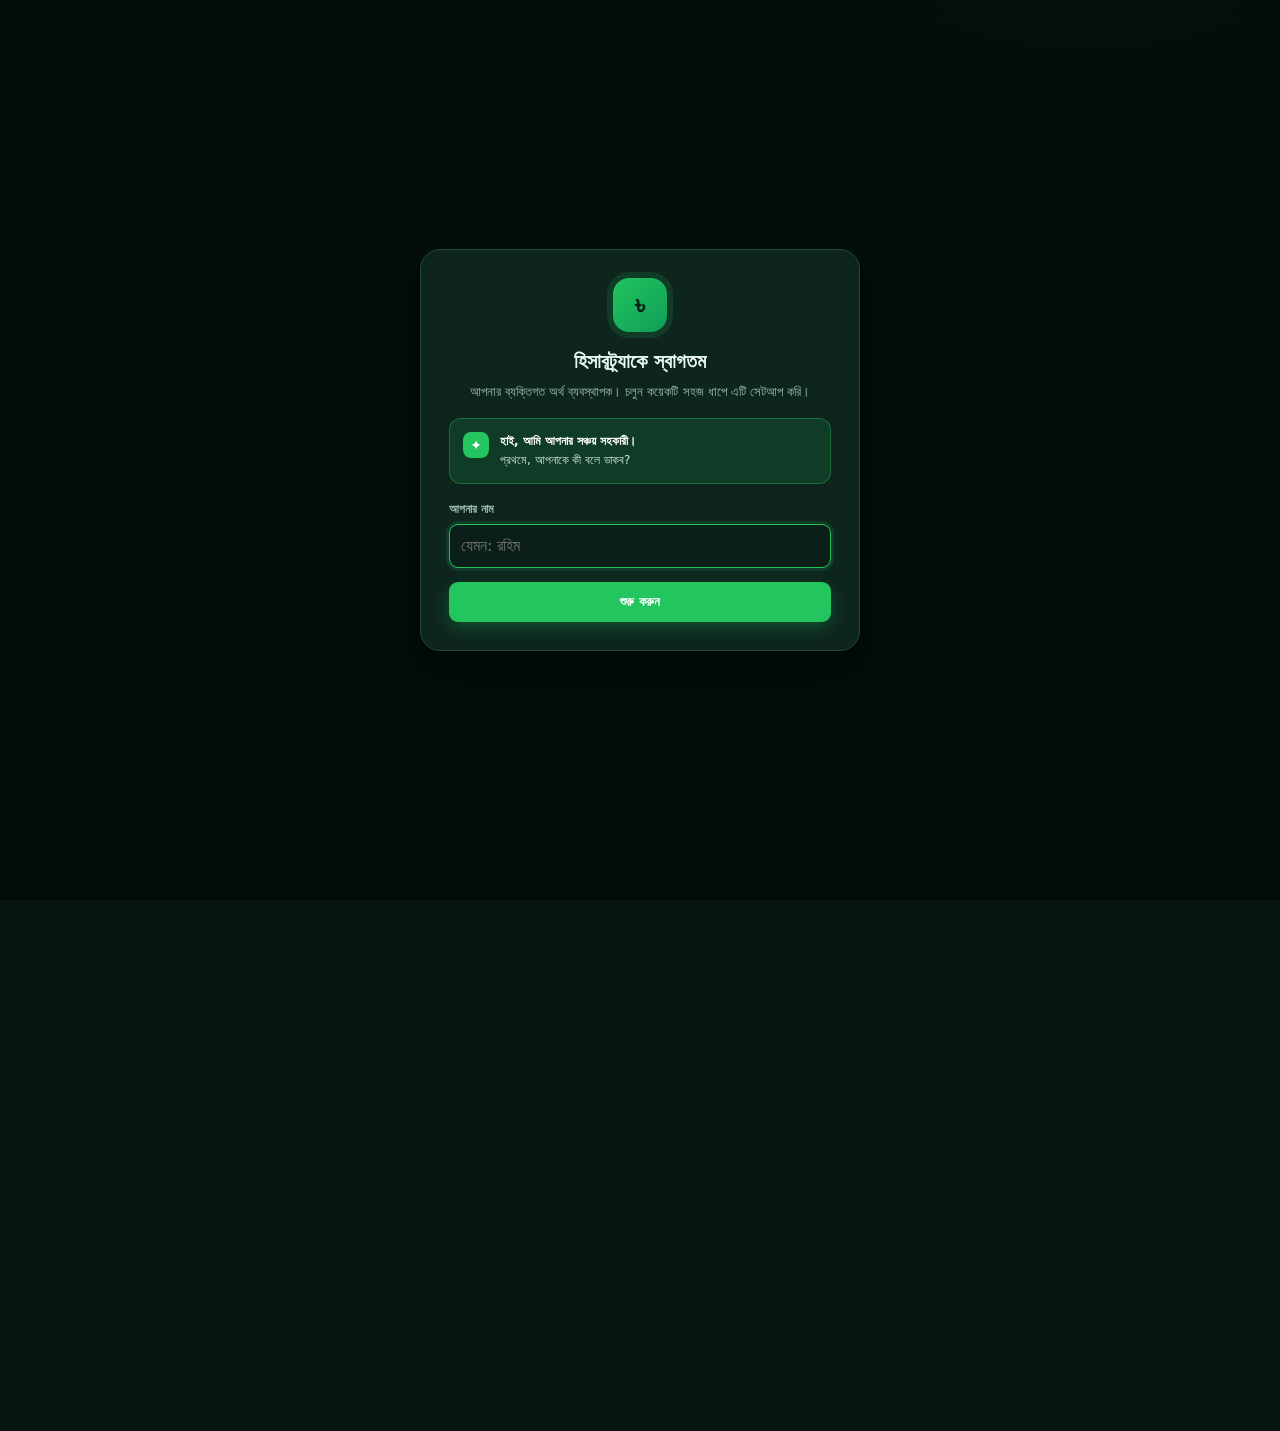
<file: index.html>
<!DOCTYPE html>
<html lang="bn">
  <head>
    <meta charSet="utf-8" />
    <meta name="viewport" content="width=device-width, initial-scale=1, viewport-fit=cover" />
    <meta name="theme-color" content="#071511" />
    <title>HisabTrack — Smart Personal Finance &amp; Expense Manager</title>
    <meta
      name="description"
      content="HisabTrack helps you manage income, expenses, budgets, savings goals and analytics in Bangladeshi Taka — private, offline and installable."
    />
    <meta name="author" content="HisabTrack" />
    <meta name="google-site-verification" content="2HeDueJgGnZbdY-1J_JS5VtlNKieAzC1KFYcapzoDxw" id="google-verify" />
    <meta property="og:title" content="HisabTrack — Smart Personal Finance &amp; Expense Manager" />
    <meta
      property="og:description"
      content="Take full control of your money in Taka. Track daily expenses, set monthly budgets, and grow your savings smarter."
    />
    <meta property="og:type" content="website" />
    <meta name="twitter:card" content="summary_large_image" />

    <!-- PWA / installable app -->
    <link rel="manifest" href="manifest.json" id="pwa-manifest" />
    <link rel="icon" type="image/svg+xml" href="icon.svg" id="pwa-icon" />
    <link rel="apple-touch-icon" href="icon-192.png" id="pwa-apple-icon" />
    <meta name="apple-mobile-web-app-capable" content="yes" id="pwa-apple-capable" />
    <meta name="apple-mobile-web-app-status-bar-style" content="black-translucent" id="pwa-apple-bar" />
    <meta name="apple-mobile-web-app-title" content="HisabTrack" id="pwa-apple-title" />

    <link rel="stylesheet" href="styles.css" />
  </head>
  <body>
    <div id="app"></div>
    <div id="modal-root"></div>
    <div id="lock-root"></div>
    <div id="setup-root"></div>
    <div id="toast-root" aria-live="polite"></div>
    <script src="app.js"></script>
    <script src="pwa.js"></script>
    <script src="i18n.js"></script>
    <script id="pwa-sw-register">
      if ("serviceWorker" in navigator) {
        window.addEventListener("load", function () {
          navigator.serviceWorker.register("./sw.js").catch(function () {});
        });
      }
    </script>
  </body>
</html>
</file>
<file: styles.css>
/* HisabTrack — complete offline stylesheet */
:root {
  --bg: #071511;
  --bg-soft: #0b1f19;
  --panel: #0e251e;
  --panel-2: #123027;
  --panel-3: #173b30;
  --border: #20483c;
  --border-soft: #17382e;
  --text: #e9f7f1;
  --text-strong: #ffffff;
  --text-soft: #cde9dd;
  --muted: #9ab9ac;
  --faint: #719488;
  --primary: #22c55e;
  --primary-hover: #4ade80;
  --primary-soft: rgba(34, 197, 94, 0.14);
  --primary-border: rgba(34, 197, 94, 0.38);
  --primary-shadow: rgba(34, 197, 94, 0.28);
  --primary-text: #a7f3d0;
  --success: #34d399;
  --success-soft: rgba(52, 211, 153, 0.13);
  --danger: #f87171;
  --danger-soft: rgba(248, 113, 113, 0.13);
  --danger-border: rgba(248, 113, 113, 0.28);
  --warning: #fbbf24;
  --warning-soft: rgba(251, 191, 36, 0.13);
  --info: #38bdf8;
  --info-soft: rgba(56, 189, 248, 0.13);
  --accent: #102d24;
  --accent-fg: #d9f6e8;
  --brand-bg: linear-gradient(135deg, #22c55e, #0f9d58);
  --featured-bg: linear-gradient(140deg, #16a34a, #0f766e);
  --side-card: linear-gradient(145deg, rgba(34, 197, 94, 0.16), rgba(56, 189, 248, 0.06));
  --avatar-bg: linear-gradient(135deg, #34d399, #22c55e);
  --on-accent: #062018;
  --topbar-bg: rgba(7, 21, 17, 0.88);
  --sidebar-bg: rgba(11, 31, 25, 0.84);
  --mobile-bg: rgba(11, 31, 25, 0.96);
  --overlay: rgba(3, 12, 9, 0.74);
  --overlay-strong: rgba(3, 12, 9, 0.94);
  --overlay-soft: rgba(3, 12, 9, 0.85);
  --hover-soft: rgba(255, 255, 255, 0.045);
  --row-hover: rgba(255, 255, 255, 0.025);
  --glow-1: rgba(34, 197, 94, 0.12);
  --glow-2: rgba(56, 189, 248, 0.05);
  --radius: 14px;
  --radius-sm: 9px;
  --shadow: 0 18px 45px rgba(0, 0, 0, 0.35);
  --font: "Inter", ui-sans-serif, system-ui, -apple-system, "Segoe UI", Roboto, "Helvetica Neue", Arial, "Noto Sans Bengali", "Hind Siliguri", "Kalpurush", "Solaimanlipi", sans-serif;
  --on-primary: #ffffff;
  color-scheme: dark;
}
html[data-theme="light"] {
  --bg: #f4f8f6;
  --bg-soft: #ffffff;
  --panel: #ffffff;
  --panel-2: #eef6f2;
  --panel-3: #e2f0ea;
  --border: #d3e5dc;
  --border-soft: #e4efe9;
  --text: #10251d;
  --text-strong: #062018;
  --text-soft: #1f4a3a;
  --muted: #58766b;
  --faint: #829b90;
  --primary: #15803d;
  --primary-hover: #166534;
  --primary-soft: rgba(21, 128, 61, 0.10);
  --primary-border: rgba(21, 128, 61, 0.28);
  --primary-shadow: rgba(21, 128, 61, 0.20);
  --primary-text: #166534;
  --success: #059669;
  --success-soft: rgba(5, 150, 105, 0.10);
  --danger: #dc2626;
  --danger-soft: rgba(220, 38, 38, 0.10);
  --danger-border: rgba(220, 38, 38, 0.24);
  --warning: #d97706;
  --warning-soft: rgba(217, 119, 6, 0.12);
  --info: #0284c7;
  --info-soft: rgba(2, 132, 199, 0.10);
  --accent: #e8f5ee;
  --accent-fg: #14532d;
  --brand-bg: linear-gradient(135deg, #22c55e, #15803d);
  --featured-bg: linear-gradient(140deg, #16a34a, #0f766e);
  --side-card: linear-gradient(145deg, rgba(21, 128, 61, 0.10), rgba(2, 132, 199, 0.05));
  --avatar-bg: linear-gradient(135deg, #34d399, #15803d);
  --on-accent: #ffffff;
  --topbar-bg: rgba(244, 248, 246, 0.92);
  --sidebar-bg: rgba(255, 255, 255, 0.92);
  --mobile-bg: rgba(255, 255, 255, 0.96);
  --overlay: rgba(15, 35, 28, 0.42);
  --overlay-strong: rgba(15, 35, 28, 0.72);
  --overlay-soft: rgba(15, 35, 28, 0.60);
  --hover-soft: rgba(16, 80, 50, 0.05);
  --row-hover: rgba(16, 80, 50, 0.035);
  --glow-1: rgba(21, 128, 61, 0.08);
  --glow-2: rgba(2, 132, 199, 0.05);
  --shadow: 0 16px 40px rgba(16, 60, 40, 0.12);
  --on-primary: #ffffff;
  color-scheme: light;
}

* { box-sizing: border-box; }
html { scroll-behavior: smooth; }
body {
  margin: 0;
  background: var(--bg);
  color: var(--text);
  font-family: var(--font);
  font-size: 14px;
  line-height: 1.5;
  -webkit-font-smoothing: antialiased;
  background-image:
    radial-gradient(900px 500px at 85% -10%, var(--glow-1), transparent 60%),
    radial-gradient(700px 400px at -10% 10%, var(--glow-2), transparent 60%);
  background-attachment: fixed;
}
button, input, select, textarea { font: inherit; }
button { cursor: pointer; }
a { color: var(--primary-hover); text-decoration: none; }
::selection { background: var(--primary); color: var(--on-accent); }

/* ---------- layout ---------- */
.app { display: flex; min-height: 100vh; }
.sidebar {
  width: 246px;
  flex: 0 0 246px;
  border-right: 1px solid var(--border-soft);
  background: var(--sidebar-bg);
  backdrop-filter: blur(14px);
  padding: 22px 14px;
  display: flex;
  flex-direction: column;
  position: sticky;
  top: 0;
  height: 100vh;
}
.brand { display: flex; align-items: center; gap: 10px; padding: 2px 10px 24px; }
.brand-mark {
  width: 36px; height: 36px; border-radius: 10px;
  background: var(--brand-bg);
  display: grid; place-items: center; font-weight: 800; font-size: 18px; color: var(--on-accent);
  box-shadow: 0 6px 18px var(--primary-shadow);
}
.brand-name { font-size: 17px; font-weight: 750; letter-spacing: -0.3px; }
.brand-name span { color: var(--primary-hover); }
.brand-tag { font-size: 10px; color: var(--faint); letter-spacing: .08em; text-transform: uppercase; }

.nav { display: flex; flex-direction: column; gap: 4px; }
.nav-label { font-size: 10px; letter-spacing: .12em; text-transform: uppercase; color: var(--faint); padding: 14px 12px 6px; }
.nav-item {
  display: flex; align-items: center; gap: 11px;
  padding: 10px 12px; border-radius: 10px; color: var(--muted);
  border: 1px solid transparent; background: transparent; width: 100%; text-align: left;
  transition: .16s ease;
}
.nav-item svg { width: 18px; height: 18px; flex: none; }
.nav-item:hover { color: var(--text); background: var(--hover-soft); }
.nav-item.active { color: var(--text-strong); background: var(--primary-soft); border-color: var(--primary-border); }
.nav-item.active svg { color: var(--primary-hover); }
.nav-badge { margin-left: auto; font-size: 10px; background: var(--panel-3); color: var(--muted); padding: 1px 7px; border-radius: 999px; }
.sidebar-foot { margin-top: auto; }
.side-card {
  background: var(--side-card);
  border: 1px solid var(--primary-border); border-radius: 12px; padding: 14px;
}
.side-card p { margin: 0 0 10px; font-size: 12px; color: var(--text-soft); }
.side-card .btn { width: 100%; }
.side-user { display: flex; align-items: center; gap: 10px; padding: 16px 8px 2px; }
.avatar { width: 32px; height: 32px; border-radius: 50%; background: var(--avatar-bg); display: grid; place-items: center; font-weight: 700; font-size: 12px; color: var(--on-accent); }
.side-user b { display: block; font-size: 12px; }
.side-user small { color: var(--faint); font-size: 11px; }

.main { flex: 1; min-width: 0; }
.topbar {
  height: 70px; border-bottom: 1px solid var(--border-soft);
  display: flex; align-items: center; justify-content: space-between;
  padding: 0 28px; position: sticky; top: 0; z-index: 20;
  background: var(--topbar-bg); backdrop-filter: blur(14px);
}
.page-title { margin: 0; font-size: 17px; font-weight: 700; letter-spacing: -.2px; }
.page-subtitle { margin: 2px 0 0; color: var(--muted); font-size: 12px; }
.topbar-actions { display: flex; align-items: center; gap: 10px; }
.date-pill { color: var(--muted); font-size: 12px; border: 1px solid var(--border); border-radius: 999px; padding: 6px 12px; }
.lang-switch { display: inline-flex; align-items: center; border: 1px solid var(--border); border-radius: 999px; padding: 2px; background: var(--panel); gap: 2px; }
.lang-switch button { border: 0; background: transparent; color: var(--muted); font-size: 11px; font-weight: 700; padding: 5px 11px; border-radius: 999px; cursor: pointer; transition: .16s ease; font-family: inherit; }
.lang-switch button:hover { color: var(--text); }
.lang-switch button.active { background: var(--primary); color: var(--on-primary); box-shadow: 0 2px 10px var(--primary-shadow); }
html[lang="bn"] body { font-family: "Noto Sans Bengali", "Hind Siliguri", "Kalpurush", "Solaimanlipi", var(--font); }
.view { padding: 26px 28px 60px; max-width: 1500px; margin: 0 auto; }

/* ---------- buttons ---------- */
.btn {
  display: inline-flex; align-items: center; justify-content: center; gap: 8px;
  border-radius: var(--radius-sm); border: 1px solid transparent;
  padding: 9px 14px; font-size: 13px; font-weight: 600; transition: .16s ease;
  background: var(--panel-3); color: var(--text); white-space: nowrap;
}
.btn svg { width: 16px; height: 16px; }
.btn:hover { filter: brightness(1.12); transform: translateY(-1px); }
.btn:active { transform: translateY(0); }
.btn-primary { background: var(--primary); color: var(--on-primary); box-shadow: 0 6px 18px var(--primary-shadow); }
.btn-ghost { background: transparent; color: var(--muted); }
.btn-ghost:hover { background: var(--hover-soft); color: var(--text); }
.btn-outline { background: transparent; border-color: var(--border); color: var(--text); }
.btn-danger { background: var(--danger-soft); color: var(--danger); border-color: var(--danger-border); }
.btn-sm { padding: 6px 10px; font-size: 12px; }
.btn-block { width: 100%; }
.icon-btn { width: 34px; height: 34px; padding: 0; border-radius: 9px; border: 1px solid var(--border); background: var(--panel); color: var(--muted); display: grid; place-items: center; }
.icon-btn svg { width: 16px; height: 16px; }
.icon-btn:hover { color: var(--text); border-color: var(--primary); }

/* ---------- cards / grid ---------- */
.grid { display: grid; gap: 18px; }
.stats-grid { grid-template-columns: repeat(4, minmax(0,1fr)); margin-bottom: 20px; }
.grid-3 { grid-template-columns: 2fr 1fr; }
.grid-2 { grid-template-columns: repeat(2, minmax(0,1fr)); }
.span-2 { grid-column: span 2; }
.card {
  background: linear-gradient(180deg, rgba(255,255,255,.012), transparent), var(--panel);
  border: 1px solid var(--border); border-radius: var(--radius); overflow: hidden;
}
.card-head { display: flex; align-items: flex-start; justify-content: space-between; gap: 12px; padding: 18px 20px 0; }
.card-title { margin: 0; font-size: 14px; font-weight: 700; }
.card-desc { margin: 3px 0 0; color: var(--muted); font-size: 12px; }
.card-body { padding: 18px 20px 20px; }

.stat { position: relative; padding: 18px; border: 1px solid var(--border); border-radius: var(--radius); background: var(--panel); overflow: hidden; }
.stat.featured { background: var(--featured-bg); border-color: transparent; color: #fff; }
.stat.featured::after { content:""; position:absolute; width:140px; height:140px; right:-45px; top:-55px; border-radius:50%; background:rgba(255,255,255,.09); }
.stat-top { display: flex; align-items: center; justify-content: space-between; margin-bottom: 14px; }
.stat-label { color: var(--muted); font-size: 12px; font-weight: 500; }
.stat.featured .stat-label { color: rgba(255,255,255,.8); }
.stat-icon { width: 32px; height: 32px; border-radius: 9px; display: grid; place-items: center; background: var(--panel-3); color: var(--muted); }
.stat-icon svg { width: 16px; height: 16px; }
.stat.featured .stat-icon { background: rgba(255,255,255,.16); color: #fff; }
.tone-income .stat-icon { color: var(--success); background: var(--success-soft); }
.tone-expense .stat-icon { color: var(--danger); background: var(--danger-soft); }
.tone-info .stat-icon { color: var(--info); background: var(--info-soft); }
.stat-value { font-size: 25px; font-weight: 750; letter-spacing: -.8px; font-variant-numeric: tabular-nums; }
.stat-hint { margin-top: 6px; font-size: 11px; color: var(--muted); }
.stat.featured .stat-hint { color: rgba(255,255,255,.78); }
.tabular { font-variant-numeric: tabular-nums; }
.muted { color: var(--muted); }
.tiny { font-size: 11px; }
.text-success { color: var(--success); }
.text-danger { color: var(--danger); }
.text-warning { color: var(--warning); }
.text-info { color: var(--info); }

/* ---------- charts ---------- */
.chart-wrap { width: 100%; overflow: hidden; }
.chart-wrap svg { display: block; width: 100%; height: auto; }
.chart-legend { display: flex; gap: 18px; flex-wrap: wrap; font-size: 12px; color: var(--muted); padding-top: 8px; }
.legend-dot { width: 8px; height: 8px; border-radius: 50%; display: inline-block; margin-right: 7px; }
.donut-layout { display: grid; grid-template-columns: 210px 1fr; gap: 18px; align-items: center; }
.donut-wrap { position: relative; width: 210px; height: 210px; }
.donut-center { position: absolute; inset: 0; display: flex; flex-direction: column; align-items: center; justify-content: center; pointer-events: none; }
.donut-center small { color: var(--muted); font-size: 11px; }
.donut-center b { font-size: 17px; font-variant-numeric: tabular-nums; }
.cat-list { display: flex; flex-direction: column; gap: 11px; }
.cat-item { display: grid; grid-template-columns: 10px 1fr auto; gap: 9px; align-items: center; font-size: 12px; }
.cat-item .bar { height: 6px; border-radius: 999px; background: var(--panel-3); margin-top: 5px; overflow: hidden; grid-column: 2 / 4; }
.cat-item .bar i { display: block; height: 100%; border-radius: 999px; }

/* ---------- list / table ---------- */
.tx-list { display: flex; flex-direction: column; }
.tx-row { display: flex; align-items: center; gap: 12px; padding: 12px 0; border-bottom: 1px solid var(--border-soft); }
.tx-row:last-child { border-bottom: 0; }
.tx-icon { width: 36px; height: 36px; border-radius: 10px; display: grid; place-items: center; flex: none; background: var(--panel-3); color: var(--muted); font-size: 15px; }
.tx-icon.income { background: var(--success-soft); color: var(--success); }
.tx-icon.expense { background: var(--danger-soft); color: var(--danger); }
.tx-icon.savings { background: var(--info-soft); color: var(--info); }
.tx-main { min-width: 0; flex: 1; }
.tx-title { font-weight: 600; font-size: 13px; white-space: nowrap; overflow: hidden; text-overflow: ellipsis; }
.tx-meta { color: var(--muted); font-size: 11px; margin-top: 2px; }
.tx-amount { font-weight: 700; font-variant-numeric: tabular-nums; white-space: nowrap; }
.amount-income { color: var(--success); }
.amount-expense { color: var(--danger); }
.amount-savings { color: var(--info); }
.row-actions { display: flex; gap: 4px; opacity: .35; transition: .15s; }
.tx-row:hover .row-actions, .row-actions:focus-within { opacity: 1; }

.table { width: 100%; border-collapse: collapse; }
.table th { text-align: left; font-size: 11px; text-transform: uppercase; letter-spacing: .08em; color: var(--faint); font-weight: 600; padding: 10px 12px; border-bottom: 1px solid var(--border); }
.table td { padding: 12px; border-bottom: 1px solid var(--border-soft); font-size: 13px; }
.table tr:last-child td { border-bottom: 0; }
.table tbody tr:hover { background: var(--row-hover); }

.progress { height: 8px; border-radius: 999px; background: var(--panel-3); overflow: hidden; }
.progress i { display: block; height: 100%; border-radius: 999px; background: var(--primary); transition: width .4s ease; }
.progress.good i { background: var(--success); }
.progress.warn i { background: var(--warning); }
.progress.over i { background: var(--danger); }
.budget-row { padding: 14px 0; border-bottom: 1px solid var(--border-soft); }
.budget-row:last-child { border-bottom: 0; }
.budget-top { display: flex; justify-content: space-between; align-items: baseline; font-size: 13px; margin-bottom: 8px; }
.budget-top small { color: var(--muted); font-variant-numeric: tabular-nums; }
.summary-box { background: var(--accent); border: 1px solid var(--border); border-radius: 12px; padding: 16px; margin-bottom: 18px; }

.empty { text-align: center; padding: 34px 16px; color: var(--muted); }
.empty-icon { width: 44px; height: 44px; border-radius: 12px; display: grid; place-items: center; margin: 0 auto 12px; background: var(--panel-3); color: var(--faint); }
.empty h4 { margin: 0 0 5px; color: var(--text); font-size: 14px; }
.empty p { margin: 0 0 14px; font-size: 12px; }

.toolbar { display: flex; gap: 10px; align-items: center; flex-wrap: wrap; margin-bottom: 18px; }
.search { position: relative; flex: 1; min-width: 200px; }
.search svg { position: absolute; left: 12px; top: 50%; transform: translateY(-50%); width: 15px; height: 15px; color: var(--faint); }
.search input { width: 100%; background: var(--panel); border: 1px solid var(--border); color: var(--text); border-radius: var(--radius-sm); padding: 9px 12px 9px 36px; outline: none; }
.search input:focus { border-color: var(--primary); }
.input, select.input, textarea.input {
  background: var(--bg-soft); border: 1px solid var(--border); color: var(--text);
  border-radius: var(--radius-sm); padding: 9px 11px; outline: none; width: 100%;
}
.input:focus { border-color: var(--primary); box-shadow: 0 0 0 3px var(--primary-soft); }
select.input { appearance: none; background-image: url("data:image/svg+xml;utf8,<svg xmlns='http://www.w3.org/2000/svg' width='12' height='12' viewBox='0 0 24 24' fill='none' stroke='%238b98b4' stroke-width='2'><path d='M6 9l6 6 6-6'/></svg>"); background-repeat: no-repeat; background-position: right 10px center; padding-right: 30px; }
.chips { display: flex; gap: 7px; flex-wrap: wrap; }
.chip { border: 1px solid var(--border); background: var(--panel); color: var(--muted); border-radius: 999px; padding: 6px 13px; font-size: 12px; }
.chip:hover { color: var(--text); }
.chip.active { background: var(--primary-soft); border-color: var(--primary-border); color: var(--primary-text); }

/* ---------- modal / toast ---------- */
.modal-overlay { position: fixed; inset: 0; background: var(--overlay); backdrop-filter: blur(4px); z-index: 100; display: grid; place-items: center; padding: 20px; }
.modal { width: min(480px, 100%); background: var(--panel); border: 1px solid var(--border); border-radius: 16px; box-shadow: var(--shadow); max-height: 92vh; overflow: auto; }
.modal-head { display: flex; justify-content: space-between; align-items: center; padding: 18px 20px; border-bottom: 1px solid var(--border-soft); }
.modal-head h3 { margin: 0; font-size: 15px; }
.modal-body { padding: 20px; display: flex; flex-direction: column; gap: 15px; }
.modal-foot { display: flex; justify-content: flex-end; gap: 9px; padding: 16px 20px; border-top: 1px solid var(--border-soft); }
.field { display: flex; flex-direction: column; gap: 6px; }
.field label { font-size: 12px; color: var(--muted); font-weight: 600; }
.field .hint { font-size: 11px; color: var(--faint); }
.field-row { display: grid; grid-template-columns: 1fr 1fr; gap: 12px; }
.segmented { display: grid; grid-template-columns: repeat(3,1fr); background: var(--bg-soft); border: 1px solid var(--border); border-radius: 10px; padding: 3px; gap: 3px; }
.segmented button { border: 0; background: transparent; color: var(--muted); padding: 8px; border-radius: 7px; font-size: 12px; font-weight: 600; }
.segmented button.active { background: var(--primary); color: var(--on-primary); }
.segmented button[data-type="expense"].active { background: var(--danger); color: var(--on-primary); }
.segmented button[data-type="savings"].active { background: var(--info); color: var(--on-primary); }
#toast-root { position: fixed; right: 22px; bottom: 22px; z-index: 200; display: flex; flex-direction: column; gap: 9px; }
.toast { background: var(--panel-2); border: 1px solid var(--border); border-left: 3px solid var(--primary); border-radius: 10px; padding: 12px 16px; box-shadow: var(--shadow); font-size: 13px; min-width: 230px; animation: slideIn .22s ease; }
.toast.success { border-left-color: var(--success); }
.toast.error { border-left-color: var(--danger); }
@keyframes slideIn { from { transform: translateX(18px); opacity: 0; } to { transform: none; opacity: 1; } }

/* ---------- assistant ---------- */
.score-hero { display: flex; align-items: center; gap: 16px; background: var(--accent); border-radius: 12px; padding: 16px; margin-bottom: 18px; }
.score-badge { width: 58px; height: 58px; border-radius: 50%; display: grid; place-items: center; font-size: 20px; font-weight: 800; color: var(--on-primary); flex: none; box-shadow: 0 0 0 5px var(--primary-soft); }
.score-hero h4 { margin: 0 0 3px; font-size: 14px; }
.score-hero p { margin: 0; color: var(--muted); font-size: 12px; }
.insights { display: flex; flex-direction: column; gap: 14px; }
.insight { display: flex; gap: 11px; font-size: 13px; }
.insight .dot { width: 8px; height: 8px; border-radius: 50%; margin-top: 6px; flex: none; }
.insight b { display: block; }
.insight span { color: var(--muted); }
.chat { display: flex; flex-direction: column; gap: 12px; height: 230px; overflow-y: auto; padding-right: 6px; }
.chat-msg { max-width: 82%; padding: 10px 13px; border-radius: 12px; font-size: 13px; line-height: 1.55; }
.chat-msg.user { align-self: flex-end; background: var(--primary); color: var(--on-primary); border-bottom-right-radius: 3px; }
.chat-msg.bot { align-self: flex-start; background: var(--panel-3); border-bottom-left-radius: 3px; }
.chat-form { display: flex; gap: 9px; margin-top: 14px; }
.chat-form input { flex: 1; }

/* ---------- misc ---------- */
.divider { height: 1px; background: var(--border-soft); margin: 18px 0; }
.stat-mini { display: flex; justify-content: space-between; padding: 9px 0; border-bottom: 1px solid var(--border-soft); font-size: 13px; }
.stat-mini:last-child { border-bottom: 0; }
.tag { font-size: 10px; padding: 2px 8px; border-radius: 999px; background: var(--panel-3); color: var(--muted); }
.mobile-nav { display: none; }

/* ---------- PIN lock ---------- */
body.pin-locked #app,
body.pin-locked #modal-root { visibility: hidden; }
.lock-screen {
  position: fixed; inset: 0; z-index: 300; display: grid; place-items: center; padding: 20px;
  background: var(--overlay-strong);
  backdrop-filter: blur(10px);
}
.lock-card {
  width: min(100%, 390px); padding: 30px 26px; text-align: center;
  background: var(--panel); border: 1px solid var(--border); border-radius: 20px; box-shadow: var(--shadow);
}
.lock-mark {
  width: 54px; height: 54px; margin: 0 auto 14px; border-radius: 16px; display: grid; place-items: center;
  font-size: 26px; font-weight: 800; color: var(--on-accent);
  background: var(--brand-bg);
  box-shadow: 0 0 0 6px var(--primary-soft);
}
.lock-card h2 { margin: 0 0 5px; font-size: 21px; letter-spacing: -.2px; }
.lock-sub { margin: 0 0 16px; color: var(--muted); font-size: 13px; }
.pin-input { text-align: center; letter-spacing: 10px; font-size: 21px; padding-left: 20px; }
.lock-error { min-height: 18px; margin-bottom: 5px; color: var(--danger); font-size: 12px; }
.lock-link {
  display: block; margin: 15px auto 0; padding: 4px; border: 0; background: none;
  color: var(--muted); font-size: 12px; text-decoration: underline; text-underline-offset: 3px;
}
.lock-link:hover { color: var(--text); }
.lock-shake { animation: pinShake .32s ease; }
@keyframes pinShake {
  0%, 100% { transform: translateX(0); }
  25% { transform: translateX(-7px); }
  50% { transform: translateX(7px); }
  75% { transform: translateX(-4px); }
}
.recovery-code {
  margin-top: 4px; padding: 14px; text-align: center; border-radius: 10px;
  background: var(--bg-soft); border: 1px dashed var(--primary);
  font-size: 21px; font-weight: 800; letter-spacing: 3px; color: var(--primary-text); user-select: all;
}

/* ---------- guided setup ---------- */
.setup-screen {
  position: fixed; inset: 0; z-index: 250; display: grid; place-items: center; padding: 20px;
  background: var(--overlay-soft); backdrop-filter: blur(7px);
}
body.setup-welcome #app, body.setup-welcome #modal-root { visibility: hidden; }
.setup-card {
  width: min(100%, 440px); padding: 28px; background: var(--panel);
  border: 1px solid var(--border); border-radius: 20px; box-shadow: var(--shadow);
}
.setup-mark {
  width: 54px; height: 54px; margin: 0 auto 14px; border-radius: 16px; display: grid; place-items: center;
  font-size: 26px; font-weight: 800; color: var(--on-accent);
  background: var(--brand-bg); box-shadow: 0 0 0 6px var(--primary-soft);
}
.setup-card h2 { margin: 0 0 6px; font-size: 20px; text-align: center; }
.setup-sub { margin: 0 0 16px; color: var(--muted); font-size: 13px; text-align: center; }
.setup-ai {
  display: flex; gap: 11px; padding: 13px; margin-bottom: 16px; border-radius: 12px;
  background: var(--primary-soft); border: 1px solid var(--primary-border);
  font-size: 12px; line-height: 1.6; color: var(--text-soft);
}
.setup-ai b { color: var(--text-strong); }
.ai-avatar {
  flex: none; width: 26px; height: 26px; border-radius: 8px; display: grid; place-items: center;
  background: var(--primary); color: var(--on-primary); font-size: 14px;
}
.setup-top { display: flex; justify-content: space-between; align-items: center; margin-bottom: 9px; font-size: 11px; color: var(--muted); }
.setup-brand { font-weight: 800; color: var(--text); }
.setup-progress { color: var(--primary-hover); font-weight: 700; }
.setup-bar { height: 5px; border-radius: 99px; background: var(--panel-3); overflow: hidden; margin-bottom: 18px; }
.setup-bar i { display: block; height: 100%; background: linear-gradient(90deg, var(--primary), var(--primary-hover)); border-radius: 99px; transition: width .25s ease; }
.setup-input { font-size: 16px; }
.apk-top { display: inline-flex; align-items: center; gap: 6px; }

/* ---------- greeting, theme & analytics ---------- */
.page-greeting { margin: 0 0 18px; }
.page-greeting h2 { margin: 0; font-size: 21px; font-weight: 750; letter-spacing: -.4px; }
.page-greeting p { margin: 3px 0 0; color: var(--muted); font-size: 13px; }
.theme-switch { display: inline-flex; align-items: center; gap: 2px; padding: 2px; border: 1px solid var(--border); border-radius: 999px; background: var(--panel); }
.theme-switch button { width: 28px; height: 26px; border: 0; border-radius: 999px; background: transparent; color: var(--muted); display: grid; place-items: center; transition: .16s ease; }
.theme-switch button svg { width: 14px; height: 14px; }
.theme-switch button:hover { color: var(--text); }
.theme-switch button.active { background: var(--primary-soft); color: var(--primary-text); }
.range-tabs { display: flex; flex-wrap: wrap; gap: 6px; padding: 4px; background: var(--panel-2); border: 1px solid var(--border); border-radius: 999px; }
.range-tabs button { border: 0; background: transparent; color: var(--muted); border-radius: 999px; padding: 6px 12px; font-size: 12px; font-weight: 600; white-space: nowrap; }
.range-tabs button:hover { color: var(--text); }
.range-tabs button.active { background: var(--primary); color: var(--on-primary); box-shadow: 0 4px 12px var(--primary-shadow); }
.tone-warning .stat-icon { color: var(--warning); background: var(--warning-soft); }
.week-chart { display: grid; grid-template-columns: repeat(8, minmax(0, 1fr)); gap: 8px; align-items: end; height: 220px; }
.week-col { display: flex; flex-direction: column; align-items: center; gap: 7px; height: 100%; min-width: 0; }
.week-bar { flex: 1; width: 100%; max-width: 26px; background: var(--panel-3); border-radius: 8px; display: flex; align-items: flex-end; overflow: hidden; }
.week-bar i { display: block; width: 100%; border-radius: 8px; background: linear-gradient(180deg, var(--primary-hover), var(--primary)); transition: height .4s ease; }
.week-col small { color: var(--muted); font-size: 10px; white-space: nowrap; }
.table tfoot td { border-top: 1px solid var(--border); border-bottom: 0; font-size: 12px; background: var(--panel-2); }
.tip-grid { list-style: none; margin: 0; padding: 0; display: flex; flex-direction: column; gap: 12px; }
.tip-grid li { display: flex; gap: 12px; padding: 13px; border: 1px solid var(--border-soft); border-radius: 12px; background: var(--panel-2); font-size: 13px; color: var(--text-soft); line-height: 1.6; }
.tip-num { width: 24px; height: 24px; border-radius: 8px; display: grid; place-items: center; flex: none; background: var(--primary-soft); color: var(--primary-text); font-weight: 800; font-size: 11px; }

/* ---------- savings goals ---------- */
.goal-grid { display: grid; grid-template-columns: repeat(auto-fit, minmax(260px, 1fr)); gap: 16px; }
.goal-card { border: 1px solid var(--border); border-radius: 16px; padding: 18px; background: var(--panel); box-shadow: 0 8px 22px rgba(0, 0, 0, .08); }
.goal-head { display: flex; justify-content: space-between; align-items: flex-start; gap: 10px; }
.goal-title { display: flex; align-items: center; gap: 11px; min-width: 0; }
.goal-icon { width: 38px; height: 38px; border-radius: 11px; display: grid; place-items: center; flex: none; background: var(--primary-soft); color: var(--primary-text); }
.goal-icon.done { background: var(--success-soft); color: var(--success); }
.goal-icon svg { width: 18px; height: 18px; }
.goal-title h4 { margin: 0; font-size: 14px; overflow: hidden; text-overflow: ellipsis; white-space: nowrap; }
.goal-title small { display: flex; align-items: center; gap: 4px; margin-top: 2px; color: var(--muted); font-size: 11px; }
.goal-title small svg { width: 11px; height: 11px; }
.goal-amount { display: flex; justify-content: space-between; align-items: baseline; gap: 10px; margin-top: 16px; }
.goal-amount b { font-size: 20px; font-variant-numeric: tabular-nums; }
.goal-amount span { font-size: 12px; font-weight: 700; }
.goal-sub { color: var(--muted); font-size: 11px; margin: 2px 0 10px; }
.goal-foot { display: flex; justify-content: space-between; gap: 10px; margin-top: 14px; }
.goal-foot > div { display: flex; flex-direction: column; min-width: 0; }
.goal-foot small { color: var(--muted); font-size: 10px; }
.goal-foot b { font-size: 13px; font-variant-numeric: tabular-nums; overflow: hidden; text-overflow: ellipsis; white-space: nowrap; }
.theme-cards { display: grid; grid-template-columns: 1fr 1fr; gap: 10px; }
.theme-cards button { border: 1px solid var(--border); background: var(--panel-2); border-radius: 12px; padding: 14px; color: var(--muted); display: flex; flex-direction: column; align-items: flex-start; gap: 4px; text-align: left; transition: .16s ease; }
.theme-cards button svg { width: 18px; height: 18px; }
.theme-cards button b { color: var(--text); font-size: 13px; }
.theme-cards button small { font-size: 11px; }
.theme-cards button.active { border-color: var(--primary); background: var(--primary-soft); color: var(--primary-text); box-shadow: 0 0 0 3px var(--primary-soft); }

/* ---------- responsive ---------- */
@media (max-width: 1180px) {
  .stats-grid { grid-template-columns: repeat(2, minmax(0,1fr)); }
  .grid-3 { grid-template-columns: 1fr; }
  .span-2 { grid-column: auto; }
}
@media (max-width: 820px) {
  .sidebar { display: none; }
  .topbar { padding: 0 16px; }
  .view { padding: 18px 16px 90px; }
  .date-pill { display: none; }
  .donut-layout { grid-template-columns: 1fr; justify-items: center; }
  .card-head { flex-wrap: wrap; }
  .range-tabs { width: 100%; }
  .week-chart { gap: 4px; }
  .week-col small { font-size: 9px; transform: rotate(-35deg); transform-origin: center; }
  .mobile-nav {
    display: flex; position: fixed; bottom: 0; left: 0; right: 0; z-index: 50;
    background: var(--mobile-bg); backdrop-filter: blur(12px); border-top: 1px solid var(--border);
    justify-content: space-around; padding: 8px 4px;
  }
  .mobile-nav button { background: none; border: 0; color: var(--muted); display: flex; flex-direction: column; align-items: center; gap: 3px; font-size: 10px; padding: 4px 8px; }
  .mobile-nav button svg { width: 19px; height: 19px; }
  .mobile-nav button.active { color: var(--primary-hover); }
}
@media (max-width: 560px) {
  .stats-grid { grid-template-columns: 1fr 1fr; gap: 10px; }
  .stat { padding: 13px; }
  .stat-value { font-size: 19px; }
  .grid-2 { grid-template-columns: 1fr; }
  .field-row { grid-template-columns: 1fr; }
  .page-title { font-size: 15px; }
  .table th:nth-child(3), .table td:nth-child(3) { display: none; }
  .theme-switch { display: none; }
  .range-tabs button { padding: 6px 9px; font-size: 11px; }
  .goal-grid { grid-template-columns: 1fr; }
}
</file>
